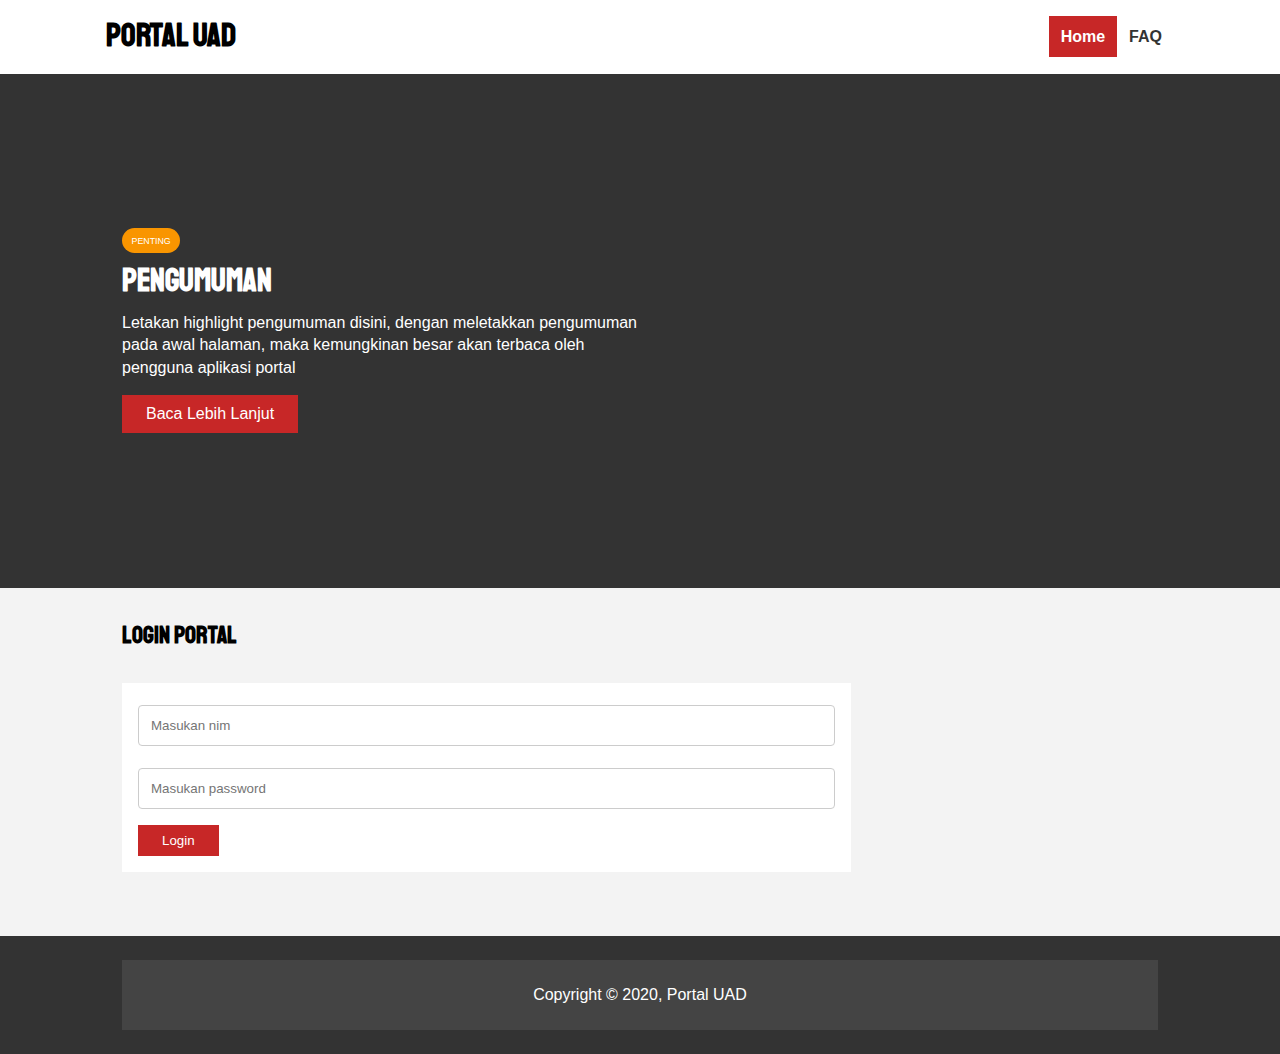
<file: index.html>
<!DOCTYPE html>
<html lang="en">
  <head>
    <meta charset="UTF-8" />
    <meta name="viewport" content="width=device-width, initial-scale=1.0" />
    <link
      rel="stylesheet"
      href="https://use.fontawesome.com/releases/v5.6.1/css/all.css"
      integrity="sha384-gfdkjb5BdAXd+lj+gudLWI+BXq4IuLW5IT+brZEZsLFm++aCMlF1V92rMkPaX4PP"
      crossorigin="anonymous"
    />
    <link
      href="https://fonts.googleapis.com/css2?family=Staatliches&display=swap"
      rel="stylesheet"
    />
    <link rel="stylesheet" href="css/style.css" />
    <link
      rel="stylesheet"
      media="screen and (max-width: 768px)"
      href="css/mobile.css"
    />
    <link rel="shortcut icon" href="favicon.ico" type="image/x-icon" />
    <title>Portal UAD | Universitas Ahmad Dahlan</title>
  </head>

  <body>
    <nav id="main-nav">
      <div class="container">
        <h1 class="logo">Portal UAD</h1>
        <div class="social"></div>
        <ul>
          <li><a class="current" href="index.html">Home</a></li>
          <li><a href="#">FAQ</a></li>
        </ul>
        <a href="javascript:void(0);" class="icon" onclick="myFunction()">
          <i class="fa fa-bars fa-2x"></i>
        </a>
      </div>
    </nav>

    <section id="mobile">
      <div id="mobile-nav">
        <a class="current" href="index.html">Home</a>
        <a href="about.html">FAQ</a>
      </div>
    </section>

    <!-- Showcase -->
    <header id="showcase">
      <div class="container">
        <div class="showcase-container">
          <div class="showcase-content">
            <div class="category category-sports">Penting</div>
            <h1>Pengumuman</h1>
            <p>
              Letakan highlight pengumuman disini, dengan meletakkan pengumuman
              pada awal halaman, maka kemungkinan besar akan terbaca oleh
              pengguna aplikasi portal
            </p>
            <a href="#" class="btn btn-primary">Baca Lebih Lanjut</a>
          </div>
        </div>
      </div>
    </header>

    <style>
      input[type="text"],
      input[type="password"],
      select,
      textarea {
        width: 100%;
        padding: 12px;
        border: 1px solid #ccc;
        border-radius: 4px;
        box-sizing: border-box;
        margin-top: 6px;
        margin-bottom: 16px;
        resize: vertical;
      }
    </style>

    <!-- Home Article -->
    <section id="home-articles" class="py-2">
      <div class="container">
        <h2>Login Portal</h2>
        <div class="page-container">
          <article class="card">
            <div>
              <form action="dashboard.html">
                <input
                  type="text"
                  id="author"
                  name="nim"
                  placeholder="Masukan nim"
                  required
                />
                <input
                  type="password"
                  id="email"
                  name="password"
                  placeholder="Masukan password"
                  required
                />
                <button type="submit" name="login" class="btn btn-primary">
                  Login
                </button>
              </form>
            </div>
          </article>
        </div>
      </div>
    </section>

    <!-- Footer -->
    <footer id="main-footer" class="py-1">
      <div class="container footer-container">
        <div>
          <p>Copyright &copy; 2020, Portal UAD</p>
        </div>
      </div>
    </footer>

    <script>
      function myFunction() {
        var x = document.getElementById("mobile-nav");
        if (x.style.display === "block") {
          x.style.display = "none";
        } else {
          x.style.display = "block";
        }
      }
    </script>
  </body>
</html>
</file>
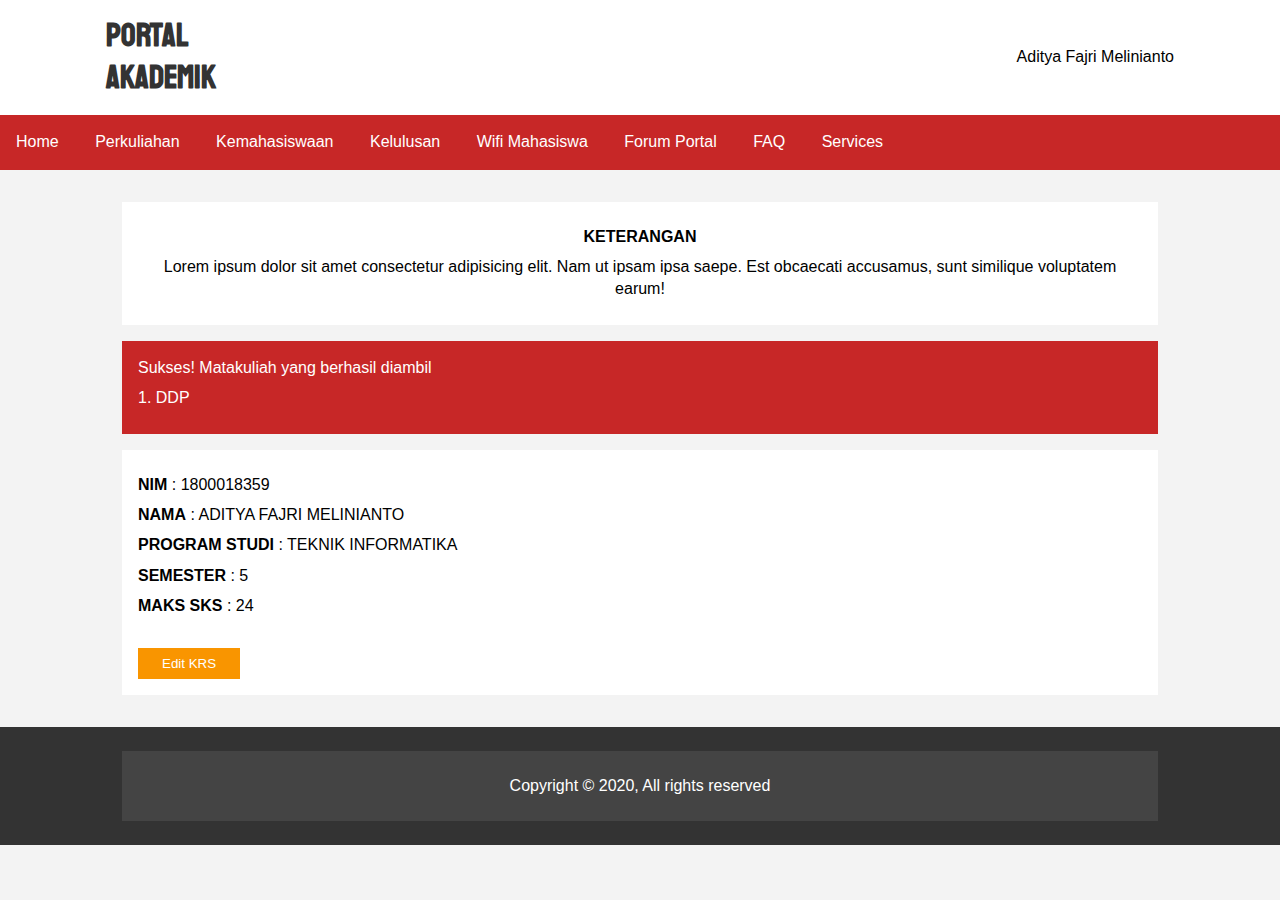
<file: berhasil.html>
<!DOCTYPE html>
<html lang="en">
  <head>
    <meta charset="UTF-8" />
    <meta name="viewport" content="width=device-width, initial-scale=1.0" />
    <link
      rel="stylesheet"
      href="https://use.fontawesome.com/releases/v5.6.1/css/all.css"
      integrity="sha384-gfdkjb5BdAXd+lj+gudLWI+BXq4IuLW5IT+brZEZsLFm++aCMlF1V92rMkPaX4PP"
      crossorigin="anonymous"
    />
    <link
      href="https://fonts.googleapis.com/css2?family=Staatliches&display=swap"
      rel="stylesheet"
    />
    <link rel="stylesheet" href="css/style.css" />
    <link
      rel="stylesheet"
      media="screen and (max-width: 768px)"
      href="css/mobile.css"
    />
    <link rel="shortcut icon" href="favicon.ico" type="image/x-icon" />
    <title>NewsGrid | Latest News</title>
  </head>

  <body>
    <nav id="main-nav">
      <div class="container">
        <a href="index.html">
          <h1 class="logo">Portal Akademik</h1>
        </a>
        <div class="social"></div>
        <ul>
          <i class="fa fa-user fa-1x" style="align-self: center"></i>
          &nbsp;&nbsp;
          <p>Aditya Fajri Melinianto</p>
        </ul>
        <a href="javascript:void(0);" class="icon" onclick="myFunction()">
          <i class="fa fa-bars fa-2x"></i>
        </a>
      </div>
    </nav>
    <style>
      #navbar {
        background: #c72727;
      }

      #navbar ul {
        margin: auto;
        list-style: none;
      }

      #navbar ul li {
        color: #fff;
        display: inline-block;
        padding: 1rem;
        position: relative;
      }

      #navbar ul li a {
        color: #fff;
        text-decoration: none;
      }

      #navbar ul li ul {
        display: none;
      }

      #navbar ul li:hover {
        cursor: pointer;
        background: #000;
        color: #fff;
      }

      #navbar ul li:hover a {
        color: #fff;
      }

      #navbar ul li:hover ul {
        display: block;
        position: absolute;
        left: 0;
        margin-top: 1rem;
        width: 200px;
      }

      #navbar ul li:hover ul li {
        background: #e7e7e7;
        display: block;
      }

      #navbar ul li:hover ul li:hover {
        background: #e0e0e0;
      }

      #navbar ul li:hover ul li a {
        color: #333;
      }

      #navbar ul li:hover ul li span {
        float: right;
        color: #fff;
        background: #000;
        padding: 0.2rem 0.5rem;
        font-size: 0.8rem;
        text-align: center;
        border-radius: 5px;
      }

      @media (max-width: 600px) {
        #navbar {
          display: none;
        }
      }
    </style>
    <nav id="navbar">
      <ul>
        <li><a href="#">Home</a></li>
        <li><a href="#">Perkuliahan</a></li>
        <li><a href="#">Kemahasiswaan</a></li>
        <li><a href="#">Kelulusan</a></li>
        <li><a href="#">Wifi Mahasiswa</a></li>
        <li><a href="#">Forum Portal</a></li>
        <li><a href="#">FAQ</a></li>
        <li>
          Services <i class="fas fa-angle-down"></i>
          <ul>
            <li><a href="#">Web Development</a></li>
            <li><a href="#">Website Design</a></li>
            <li><a href="#">Mobile Development</a></li>
            <li><a href="#">SEO</a></li>
          </ul>
        </li>
      </ul>
    </nav>

    <section id="mobile">
      <div id="mobile-nav">
        <a href="#">Home</a>
        <a href="#">Perkuliahan</a>
        <a href="#">Kemahasiswaan</a>
        <a href="#">Kelulusan</a>
        <a href="#">Wifi Mahasiswa</a>
        <a href="#">Forum Portal</a>
        <a href="#">FAQ</a>
      </div>
    </section>

    <!-- Showcase -->
    <!-- Home Article -->
    <section id="home-articles" class="py-2">
      <div class="container">
        <div class="articles-container">
          <article class="card">
            <div>
              <p style="text-align: center"><b>KETERANGAN</b></p>
              <p style="text-align: center">
                Lorem ipsum dolor sit amet consectetur adipisicing elit. Nam ut
                ipsam ipsa saepe. Est obcaecati accusamus, sunt similique
                voluptatem earum!
              </p>
            </div>
          </article>
          <article class="card bg-primary">
            <div>Sukses! Matakuliah yang berhasil diambil</div>
            <p>1. DDP</p>
          </article>
          <article class="card">
            <p><b>NIM</b> : 1800018359</p>
            <p><b>NAMA</b> : ADITYA FAJRI MELINIANTO</p>
            <p><b>PROGRAM STUDI</b> : TEKNIK INFORMATIKA</p>
            <p><b>SEMESTER</b> : 5</p>
            <p><b>MAKS SKS</b> : 24</p>
            <br />
            <button type="submit" class="btn btn-secondary">Edit KRS</button>
          </article>
        </div>
      </div>
    </section>

    <!-- Footer -->
    <footer id="main-footer" class="py-1">
      <div class="container footer-container">
        <div>
          <p>Copyright &copy; 2020, All rights reserved</p>
        </div>
      </div>
    </footer>

    <script>
      function myFunction() {
        var x = document.getElementById("mobile-nav");
        if (x.style.display === "block") {
          x.style.display = "none";
        } else {
          x.style.display = "block";
        }
      }
    </script>
  </body>
</html>
</file>
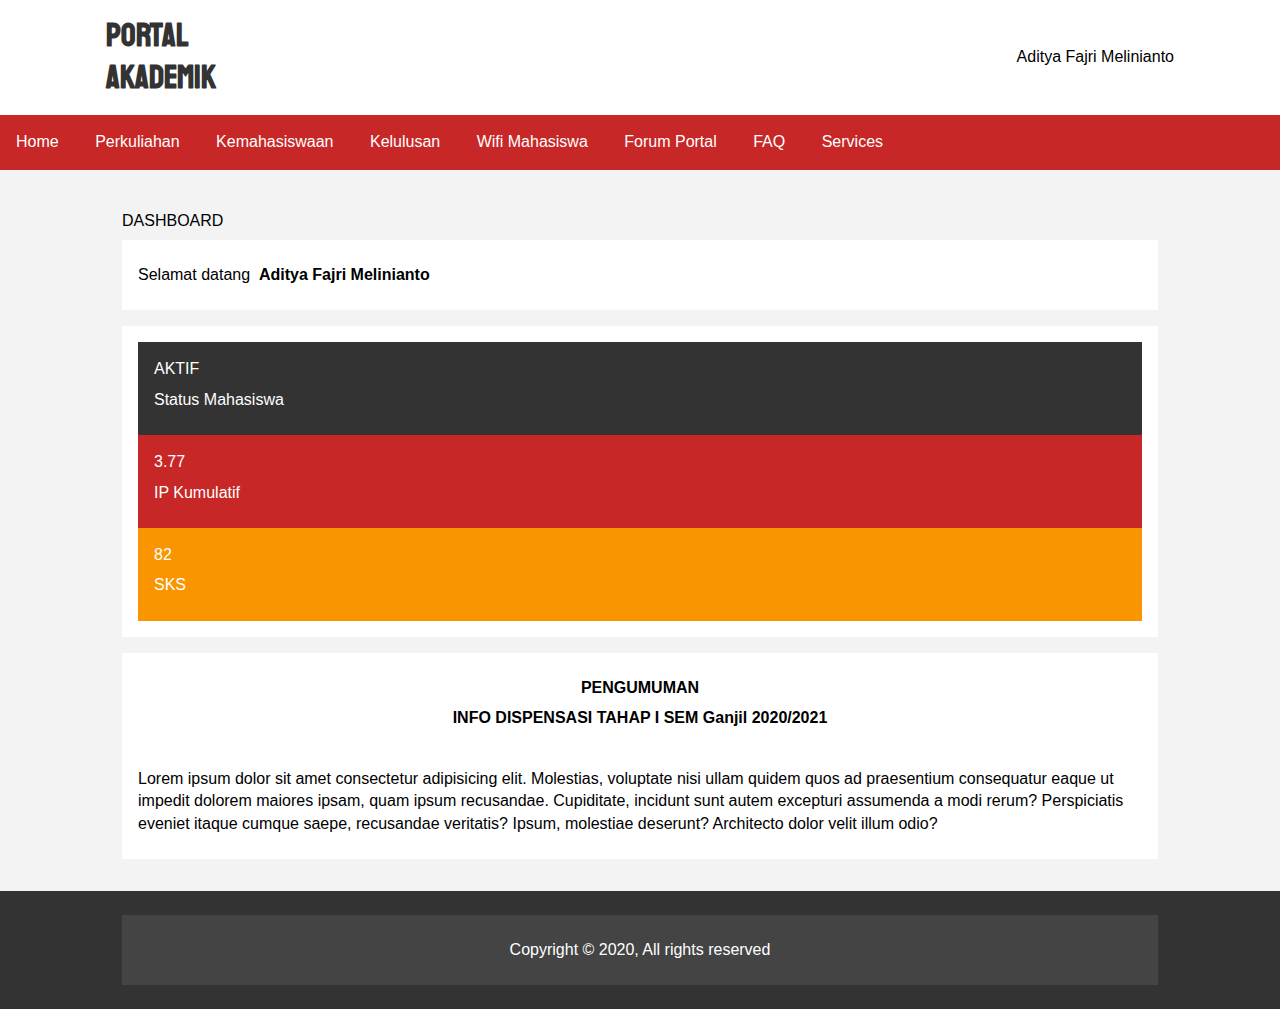
<file: dashboard.html>
<!DOCTYPE html>
<html lang="en">
  <head>
    <meta charset="UTF-8" />
    <meta name="viewport" content="width=device-width, initial-scale=1.0" />
    <link
      rel="stylesheet"
      href="https://use.fontawesome.com/releases/v5.6.1/css/all.css"
      integrity="sha384-gfdkjb5BdAXd+lj+gudLWI+BXq4IuLW5IT+brZEZsLFm++aCMlF1V92rMkPaX4PP"
      crossorigin="anonymous"
    />
    <link
      href="https://fonts.googleapis.com/css2?family=Staatliches&display=swap"
      rel="stylesheet"
    />
    <link rel="stylesheet" href="css/style.css" />
    <link
      rel="stylesheet"
      media="screen and (max-width: 768px)"
      href="css/mobile.css"
    />
    <link rel="shortcut icon" href="favicon.ico" type="image/x-icon" />
    <title>NewsGrid | Latest News</title>
  </head>

  <body>
    <nav id="main-nav">
      <div class="container">
        <a href="index.html">
          <h1 class="logo">Portal Akademik</h1>
        </a>
        <div class="social"></div>
        <ul>
          <i class="fa fa-user fa-1x" style="align-self: center"></i>
          &nbsp;&nbsp;
          <p>Aditya Fajri Melinianto</p>
        </ul>
        <a href="javascript:void(0);" class="icon" onclick="myFunction()">
          <i class="fa fa-bars fa-2x"></i>
        </a>
      </div>
    </nav>
    <style>
      #navbar {
        background: #c72727;
      }

      #navbar ul {
        margin: auto;
        list-style: none;
      }

      #navbar ul li {
        color: #fff;
        display: inline-block;
        padding: 1rem;
        position: relative;
      }

      #navbar ul li a {
        color: #fff;
        text-decoration: none;
      }

      #navbar ul li ul {
        display: none;
      }

      #navbar ul li:hover {
        cursor: pointer;
        background: #000;
        color: #fff;
      }

      #navbar ul li:hover a {
        color: #fff;
      }

      #navbar ul li:hover ul {
        display: block;
        position: absolute;
        left: 0;
        margin-top: 1rem;
        width: 200px;
      }

      #navbar ul li:hover ul li {
        background: #e7e7e7;
        display: block;
      }

      #navbar ul li:hover ul li:hover {
        background: #e0e0e0;
      }

      #navbar ul li:hover ul li a {
        color: #333;
      }

      #navbar ul li:hover ul li span {
        float: right;
        color: #fff;
        background: #000;
        padding: 0.2rem 0.5rem;
        font-size: 0.8rem;
        text-align: center;
        border-radius: 5px;
      }

      @media (max-width: 600px) {
        #navbar {
          display: none;
        }
      }
    </style>
    <nav id="navbar">
      <ul>
        <li><a href="#">Home</a></li>
        <li><a href="#">Perkuliahan</a></li>
        <li><a href="#">Kemahasiswaan</a></li>
        <li><a href="#">Kelulusan</a></li>
        <li><a href="#">Wifi Mahasiswa</a></li>
        <li><a href="#">Forum Portal</a></li>
        <li><a href="#">FAQ</a></li>
        <li>
          Services <i class="fas fa-angle-down"></i>
          <ul>
            <li><a href="#">Web Development</a></li>
            <li><a href="#">Website Design</a></li>
            <li><a href="#">Mobile Development</a></li>
            <li><a href="#">SEO</a></li>
          </ul>
        </li>
      </ul>
    </nav>

    <section id="mobile">
      <div id="mobile-nav">
        <a href="#">Home</a>
        <a href="#">Perkuliahan</a>
        <a href="#">Kemahasiswaan</a>
        <a href="#">Kelulusan</a>
        <a href="#">Wifi Mahasiswa</a>
        <a href="#">Forum Portal</a>
        <a href="#">FAQ</a>
      </div>
    </section>

    <!-- Showcase -->
    <!-- Home Article -->
    <section id="home-articles" class="py-2">
      <div class="container">
        <p>DASHBOARD</p>
        <div class="articles-container">
          <article class="card mobilearticle">
            <p>
              Selamat datang
              <b>&nbsp;Aditya Fajri Melinianto</b>
            </p>
          </article>
          <article class="card">
            <div>
              <article class="card bg-dark">
                AKTIF
                <p>Status Mahasiswa</p>
              </article>
              <article class="card bg-primary">
                3.77
                <p>IP Kumulatif</p>
              </article>
              <article class="card bg-secondary">
                82
                <p>SKS</p>
              </article>
            </div>
          </article>
          <article class="card">
            <p style="text-align: center"><b>PENGUMUMAN</b></p>
            <p style="text-align: center">
              <b>INFO DISPENSASI TAHAP I SEM Ganjil 2020/2021</b>
            </p>
            <br />
            <p>
              Lorem ipsum dolor sit amet consectetur adipisicing elit.
              Molestias, voluptate nisi ullam quidem quos ad praesentium
              consequatur eaque ut impedit dolorem maiores ipsam, quam ipsum
              recusandae. Cupiditate, incidunt sunt autem excepturi assumenda a
              modi rerum? Perspiciatis eveniet itaque cumque saepe, recusandae
              veritatis? Ipsum, molestiae deserunt? Architecto dolor velit illum
              odio?
            </p>
          </article>
        </div>
      </div>
    </section>

    <!-- Footer -->
    <footer id="main-footer" class="py-1">
      <div class="container footer-container">
        <div>
          <p>Copyright &copy; 2020, All rights reserved</p>
        </div>
      </div>
    </footer>

    <script>
      function myFunction() {
        var x = document.getElementById("mobile-nav");
        if (x.style.display === "block") {
          x.style.display = "none";
        } else {
          x.style.display = "block";
        }
      }
    </script>
  </body>
</html>
</file>
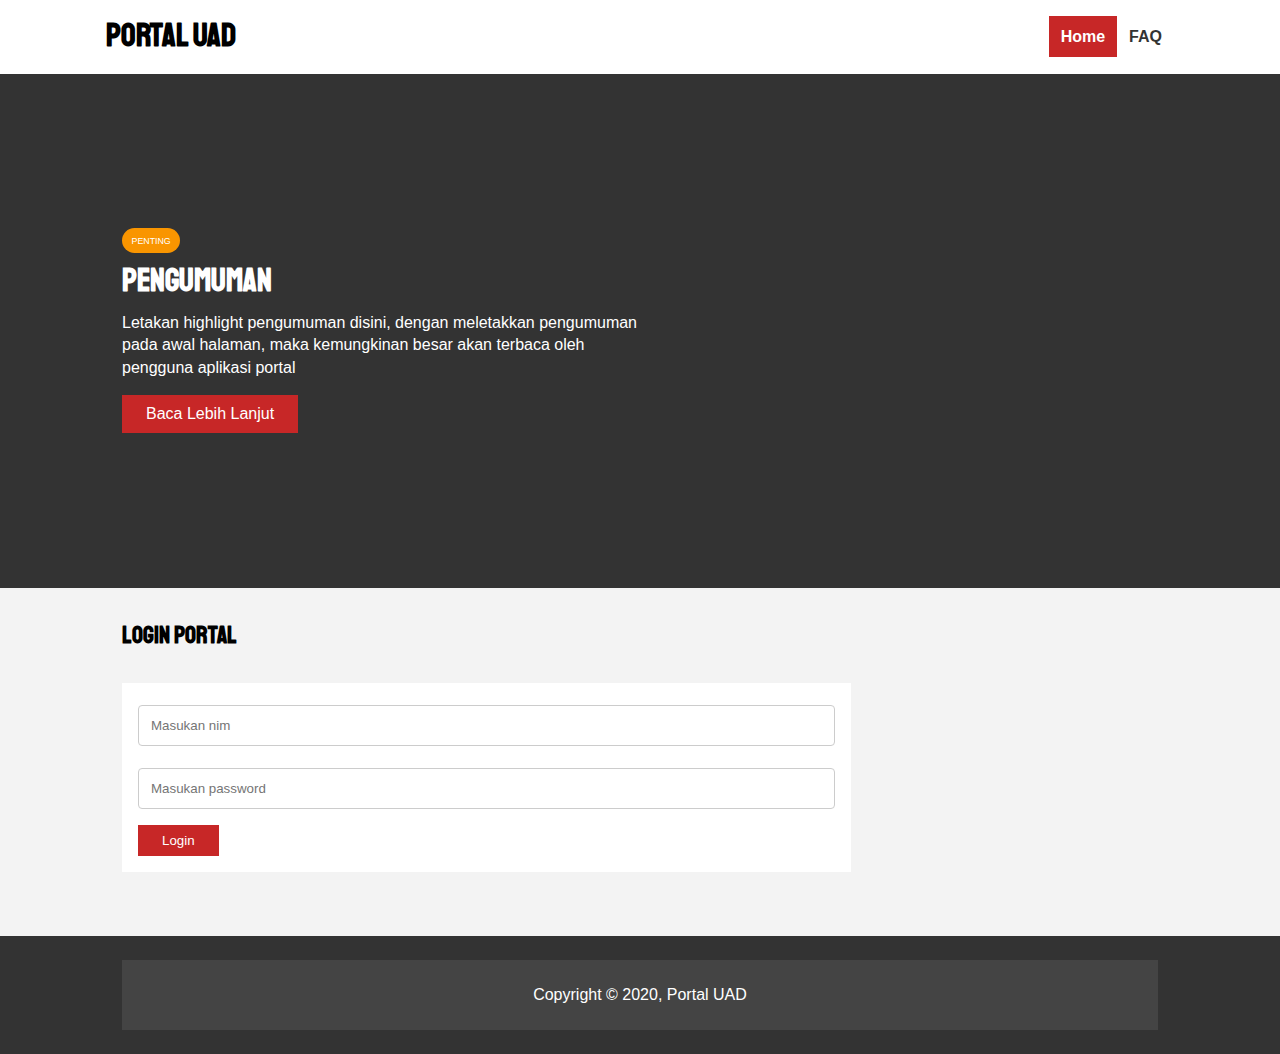
<file: index-login.html>
<!DOCTYPE html>
<html lang="en">
  <head>
    <meta charset="UTF-8" />
    <meta name="viewport" content="width=device-width, initial-scale=1.0" />
    <link
      rel="stylesheet"
      href="https://use.fontawesome.com/releases/v5.6.1/css/all.css"
      integrity="sha384-gfdkjb5BdAXd+lj+gudLWI+BXq4IuLW5IT+brZEZsLFm++aCMlF1V92rMkPaX4PP"
      crossorigin="anonymous"
    />
    <link
      href="https://fonts.googleapis.com/css2?family=Staatliches&display=swap"
      rel="stylesheet"
    />
    <link rel="stylesheet" href="css/style.css" />
    <link
      rel="stylesheet"
      media="screen and (max-width: 768px)"
      href="css/mobile.css"
    />
    <link rel="shortcut icon" href="favicon.ico" type="image/x-icon" />
    <title>Portal UAD | Universitas Ahmad Dahlan</title>
  </head>

  <body>
    <nav id="main-nav">
      <div class="container">
        <h1 class="logo">Portal UAD</h1>
        <div class="social"></div>
        <ul>
          <li><a class="current" href="index.html">Home</a></li>
          <li><a href="about.html">FAQ</a></li>
        </ul>
        <a href="javascript:void(0);" class="icon" onclick="myFunction()">
          <i class="fa fa-bars fa-2x"></i>
        </a>
      </div>
    </nav>

    <section id="mobile">
      <div id="mobile-nav">
        <a class="current" href="index.html">Home</a>
        <a href="about.html">FAQ</a>
      </div>
    </section>

    <!-- Showcase -->
    <header id="showcase">
      <div class="container">
        <div class="showcase-container">
          <div class="showcase-content">
            <div class="category category-sports">Penting</div>
            <h1>Pengumuman</h1>
            <p>
              Letakan highlight pengumuman disini, dengan meletakkan pengumuman
              pada awal halaman, maka kemungkinan besar akan terbaca oleh
              pengguna aplikasi portal
            </p>
            <a href="#" class="btn btn-primary">Baca Lebih Lanjut</a>
          </div>
        </div>
      </div>
    </header>

    <style>
      input[type="text"],
      select,
      textarea {
        width: 100%;
        padding: 12px;
        border: 1px solid #ccc;
        border-radius: 4px;
        box-sizing: border-box;
        margin-top: 6px;
        margin-bottom: 16px;
        resize: vertical;
      }
    </style>

    <!-- Home Article -->
    <section id="home-articles" class="py-2">
      <div class="container">
        <h2>Login Portal</h2>
        <div class="page-container">
          <article class="card">
            <div>
              <form action="" method="post">
                <input
                  type="text"
                  id="author"
                  name="comment_author"
                  placeholder="Masukan nim"
                  required
                />
                <input
                  type="text"
                  id="email"
                  name="comment_email"
                  placeholder="Masukan password"
                  required
                />
                <button
                  type="submit"
                  name="create_comment"
                  class="btn btn-primary"
                >
                  Login
                </button>
              </form>
            </div>
          </article>
        </div>
      </div>
    </section>

    <!-- Footer -->
    <footer id="main-footer" class="py-1">
      <div class="container footer-container">
        <div>
          <p>Copyright &copy; 2020, Portal UAD</p>
        </div>
      </div>
    </footer>

    <script>
      function myFunction() {
        var x = document.getElementById("mobile-nav");
        if (x.style.display === "block") {
          x.style.display = "none";
        } else {
          x.style.display = "block";
        }
      }
    </script>
  </body>
</html>
</file>
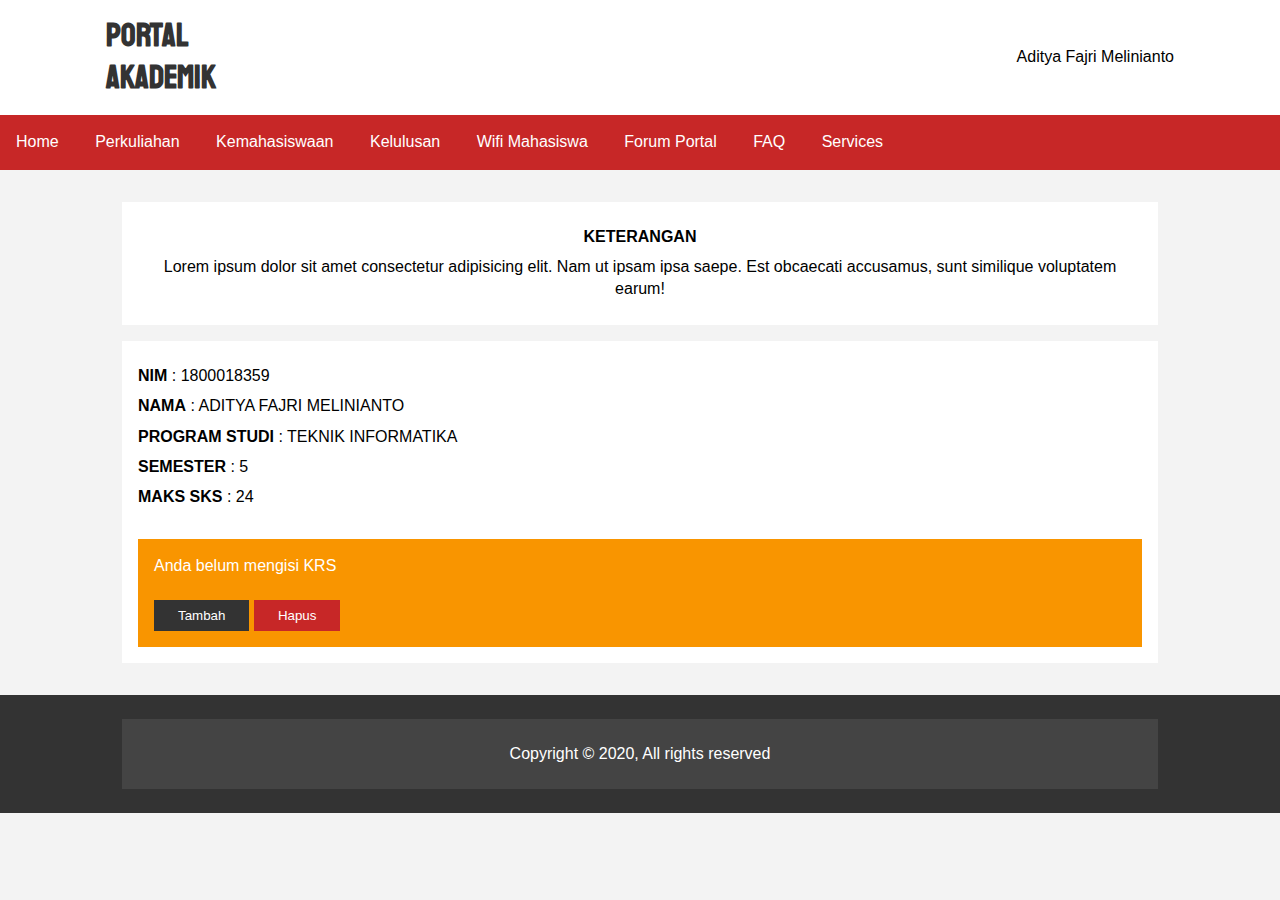
<file: krs.html>
<!DOCTYPE html>
<html lang="en">
  <head>
    <meta charset="UTF-8" />
    <meta name="viewport" content="width=device-width, initial-scale=1.0" />
    <link
      rel="stylesheet"
      href="https://use.fontawesome.com/releases/v5.6.1/css/all.css"
      integrity="sha384-gfdkjb5BdAXd+lj+gudLWI+BXq4IuLW5IT+brZEZsLFm++aCMlF1V92rMkPaX4PP"
      crossorigin="anonymous"
    />
    <link
      href="https://fonts.googleapis.com/css2?family=Staatliches&display=swap"
      rel="stylesheet"
    />
    <link rel="stylesheet" href="css/style.css" />
    <link
      rel="stylesheet"
      media="screen and (max-width: 768px)"
      href="css/mobile.css"
    />
    <link rel="shortcut icon" href="favicon.ico" type="image/x-icon" />
    <title>NewsGrid | Latest News</title>
  </head>

  <body>
    <nav id="main-nav">
      <div class="container">
        <a href="index.html">
          <h1 class="logo">Portal Akademik</h1>
        </a>
        <div class="social"></div>
        <ul>
          <i class="fa fa-user fa-1x" style="align-self: center"></i>
          &nbsp;&nbsp;
          <p>Aditya Fajri Melinianto</p>
        </ul>
        <a href="javascript:void(0);" class="icon" onclick="myFunction()">
          <i class="fa fa-bars fa-2x"></i>
        </a>
      </div>
    </nav>
    <style>
      #navbar {
        background: #c72727;
      }

      #navbar ul {
        margin: auto;
        list-style: none;
      }

      #navbar ul li {
        color: #fff;
        display: inline-block;
        padding: 1rem;
        position: relative;
      }

      #navbar ul li a {
        color: #fff;
        text-decoration: none;
      }

      #navbar ul li ul {
        display: none;
      }

      #navbar ul li:hover {
        cursor: pointer;
        background: #000;
        color: #fff;
      }

      #navbar ul li:hover a {
        color: #fff;
      }

      #navbar ul li:hover ul {
        display: block;
        position: absolute;
        left: 0;
        margin-top: 1rem;
        width: 200px;
      }

      #navbar ul li:hover ul li {
        background: #e7e7e7;
        display: block;
      }

      #navbar ul li:hover ul li:hover {
        background: #e0e0e0;
      }

      #navbar ul li:hover ul li a {
        color: #333;
      }

      #navbar ul li:hover ul li span {
        float: right;
        color: #fff;
        background: #000;
        padding: 0.2rem 0.5rem;
        font-size: 0.8rem;
        text-align: center;
        border-radius: 5px;
      }

      @media (max-width: 600px) {
        #navbar {
          display: none;
        }
      }
    </style>
    <nav id="navbar">
      <ul>
        <li><a href="#">Home</a></li>
        <li><a href="#">Perkuliahan</a></li>
        <li><a href="#">Kemahasiswaan</a></li>
        <li><a href="#">Kelulusan</a></li>
        <li><a href="#">Wifi Mahasiswa</a></li>
        <li><a href="#">Forum Portal</a></li>
        <li><a href="#">FAQ</a></li>
        <li>
          Services <i class="fas fa-angle-down"></i>
          <ul>
            <li><a href="#">Web Development</a></li>
            <li><a href="#">Website Design</a></li>
            <li><a href="#">Mobile Development</a></li>
            <li><a href="#">SEO</a></li>
          </ul>
        </li>
      </ul>
    </nav>

    <section id="mobile">
      <div id="mobile-nav">
        <a href="#">Home</a>
        <a href="#">Perkuliahan</a>
        <a href="#">Kemahasiswaan</a>
        <a href="#">Kelulusan</a>
        <a href="#">Wifi Mahasiswa</a>
        <a href="#">Forum Portal</a>
        <a href="#">FAQ</a>
      </div>
    </section>

    <!-- Showcase -->
    <!-- Home Article -->
    <section id="home-articles" class="py-2">
      <div class="container">
        <div class="articles-container">
          <article class="card">
            <div>
              <p style="text-align: center"><b>KETERANGAN</b></p>
              <p style="text-align: center">
                Lorem ipsum dolor sit amet consectetur adipisicing elit. Nam ut
                ipsam ipsa saepe. Est obcaecati accusamus, sunt similique
                voluptatem earum!
              </p>
            </div>
          </article>
          <article class="card">
            <p><b>NIM</b> : 1800018359</p>
            <p><b>NAMA</b> : ADITYA FAJRI MELINIANTO</p>
            <p><b>PROGRAM STUDI</b> : TEKNIK INFORMATIKA</p>
            <p><b>SEMESTER</b> : 5</p>
            <p><b>MAKS SKS</b> : 24</p>
            <br />
            <article class="card bg-secondary">
              Anda belum mengisi KRS<br /><br />

              <button type="submit" class="btn btn-dark">Tambah</button>
              <button type="submit" class="btn btn-primary">Hapus</button>
            </article>
          </article>
        </div>
      </div>
    </section>

    <!-- Footer -->
    <footer id="main-footer" class="py-1">
      <div class="container footer-container">
        <div>
          <p>Copyright &copy; 2020, All rights reserved</p>
        </div>
      </div>
    </footer>

    <script>
      function myFunction() {
        var x = document.getElementById("mobile-nav");
        if (x.style.display === "block") {
          x.style.display = "none";
        } else {
          x.style.display = "block";
        }
      }
    </script>
  </body>
</html>
</file>
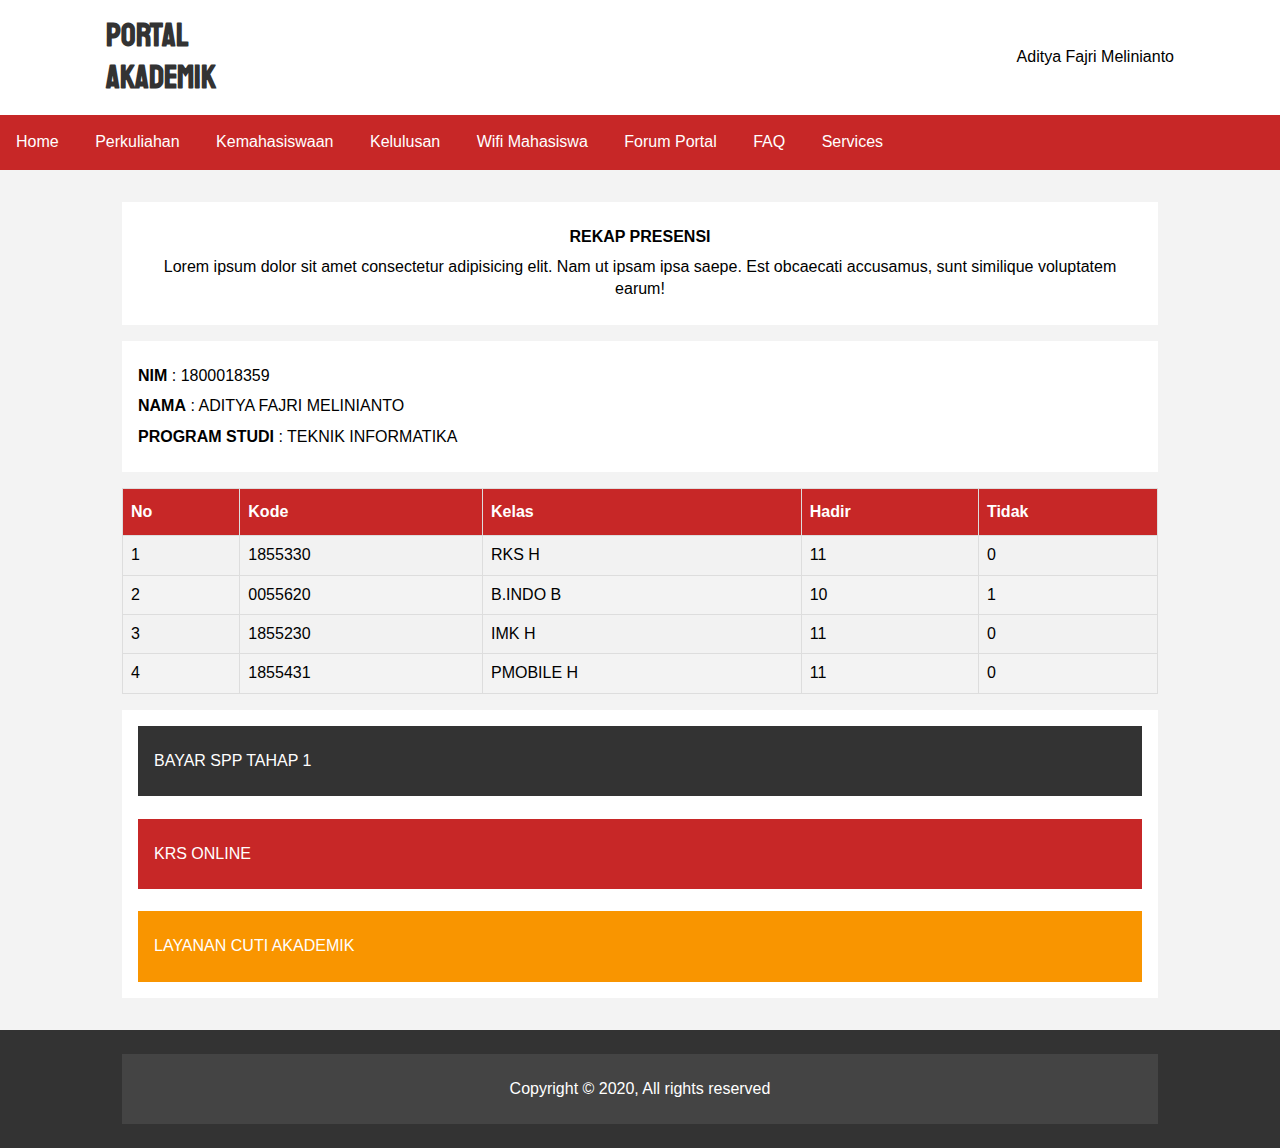
<file: lihat_presensi.html>
<!DOCTYPE html>
<html lang="en">
  <head>
    <meta charset="UTF-8" />
    <meta name="viewport" content="width=device-width, initial-scale=1.0" />
    <link
      rel="stylesheet"
      href="https://use.fontawesome.com/releases/v5.6.1/css/all.css"
      integrity="sha384-gfdkjb5BdAXd+lj+gudLWI+BXq4IuLW5IT+brZEZsLFm++aCMlF1V92rMkPaX4PP"
      crossorigin="anonymous"
    />
    <link
      href="https://fonts.googleapis.com/css2?family=Staatliches&display=swap"
      rel="stylesheet"
    />
    <link rel="stylesheet" href="css/style.css" />
    <link
      rel="stylesheet"
      media="screen and (max-width: 768px)"
      href="css/mobile.css"
    />
    <link rel="shortcut icon" href="favicon.ico" type="image/x-icon" />
    <title>NewsGrid | Latest News</title>
  </head>

  <body>
    <nav id="main-nav">
      <div class="container">
        <a href="index.html">
          <h1 class="logo">Portal Akademik</h1>
        </a>
        <div class="social"></div>
        <ul>
          <i class="fa fa-user fa-1x" style="align-self: center"></i>
          &nbsp;&nbsp;
          <p>Aditya Fajri Melinianto</p>
        </ul>
        <a href="javascript:void(0);" class="icon" onclick="myFunction()">
          <i class="fa fa-bars fa-2x"></i>
        </a>
      </div>
    </nav>
    <style>
      #navbar {
        background: #c72727;
      }

      #navbar ul {
        margin: auto;
        list-style: none;
      }

      #navbar ul li {
        color: #fff;
        display: inline-block;
        padding: 1rem;
        position: relative;
      }

      #navbar ul li a {
        color: #fff;
        text-decoration: none;
      }

      #navbar ul li ul {
        display: none;
      }

      #navbar ul li:hover {
        cursor: pointer;
        background: #000;
        color: #fff;
      }

      #navbar ul li:hover a {
        color: #fff;
      }

      #navbar ul li:hover ul {
        display: block;
        position: absolute;
        left: 0;
        margin-top: 1rem;
        width: 200px;
      }

      #navbar ul li:hover ul li {
        background: #e7e7e7;
        display: block;
      }

      #navbar ul li:hover ul li:hover {
        background: #e0e0e0;
      }

      #navbar ul li:hover ul li a {
        color: #333;
      }

      #navbar ul li:hover ul li span {
        float: right;
        color: #fff;
        background: #000;
        padding: 0.2rem 0.5rem;
        font-size: 0.8rem;
        text-align: center;
        border-radius: 5px;
      }

      @media (max-width: 600px) {
        #navbar {
          display: none;
        }
      }
    </style>
    <nav id="navbar">
      <ul>
        <li><a href="#">Home</a></li>
        <li><a href="#">Perkuliahan</a></li>
        <li><a href="#">Kemahasiswaan</a></li>
        <li><a href="#">Kelulusan</a></li>
        <li><a href="#">Wifi Mahasiswa</a></li>
        <li><a href="#">Forum Portal</a></li>
        <li><a href="#">FAQ</a></li>
        <li>
          Services <i class="fas fa-angle-down"></i>
          <ul>
            <li><a href="#">Web Development</a></li>
            <li><a href="#">Website Design</a></li>
            <li><a href="#">Mobile Development</a></li>
            <li><a href="#">SEO</a></li>
          </ul>
        </li>
      </ul>
    </nav>

    <section id="mobile">
      <div id="mobile-nav">
        <a href="#">Home</a>
        <a href="#">Perkuliahan</a>
        <a href="#">Kemahasiswaan</a>
        <a href="#">Kelulusan</a>
        <a href="#">Wifi Mahasiswa</a>
        <a href="#">Forum Portal</a>
        <a href="#">FAQ</a>
      </div>
    </section>

    <!-- Showcase -->
    <!-- Home Article -->
    <section id="home-articles" class="py-2">
      <div class="container">
        <div class="articles-container">
          <article class="card">
            <div>
              <p style="text-align: center"><b>REKAP PRESENSI</b></p>
              <p style="text-align: center">
                Lorem ipsum dolor sit amet consectetur adipisicing elit. Nam ut
                ipsam ipsa saepe. Est obcaecati accusamus, sunt similique
                voluptatem earum!
              </p>
            </div>
          </article>
          <article class="card">
            <p><b>NIM</b> : 1800018359</p>
            <p><b>NAMA</b> : ADITYA FAJRI MELINIANTO</p>
            <p><b>PROGRAM STUDI</b> : TEKNIK INFORMATIKA</p>
            <div class="custom-select" style="width: 200px"></div>
          </article>

          <style>
            #customers {
              font-family: Arial, Helvetica, sans-serif;
              border-collapse: collapse;
              width: 100%;
            }

            #customers td,
            #customers th {
              border: 1px solid #ddd;
              padding: 8px;
            }

            #customers tr:nth-child(even) {
              background-color: #f2f2f2;
            }

            #customers tr:hover {
              background-color: #ddd;
            }

            #customers th {
              padding-top: 12px;
              padding-bottom: 12px;
              text-align: left;
              background-color: #c72727;
              color: white;
            }
          </style>

          <table id="customers">
            <tr>
              <th>No</th>
              <th>Kode</th>
              <th>Kelas</th>
              <th>Hadir</th>
              <th>Tidak</th>
            </tr>
            <tr>
              <td>1</td>
              <td>1855330</td>
              <td>RKS H</td>
              <td>11</td>
              <td>0</td>
            </tr>
            <tr>
              <td>2</td>
              <td>0055620</td>
              <td>B.INDO B</td>
              <td>10</td>
              <td>1</td>
            </tr>
            <tr>
              <td>3</td>
              <td>1855230</td>
              <td>IMK H</td>
              <td>11</td>
              <td>0</td>
            </tr>
            <tr>
              <td>4</td>
              <td>1855431</td>
              <td>PMOBILE H</td>
              <td>11</td>
              <td>0</td>
            </tr>
          </table>

          <article class="card">
            <div>
              <article class="card bg-dark">
                <p>BAYAR SPP TAHAP 1</p>
              </article>
              <br />
              <article class="card bg-primary">
                <p>KRS ONLINE</p>
              </article>
              <br />
              <article class="card bg-secondary">
                <p>LAYANAN CUTI AKADEMIK</p>
              </article>
            </div>
          </article>
        </div>
      </div>
    </section>

    <!-- Footer -->
    <footer id="main-footer" class="py-1">
      <div class="container footer-container">
        <div>
          <p>Copyright &copy; 2020, All rights reserved</p>
        </div>
      </div>
    </footer>

    <script>
      function myFunction() {
        var x = document.getElementById("mobile-nav");
        if (x.style.display === "block") {
          x.style.display = "none";
        } else {
          x.style.display = "block";
        }
      }
    </script>
  </body>
</html>
</file>
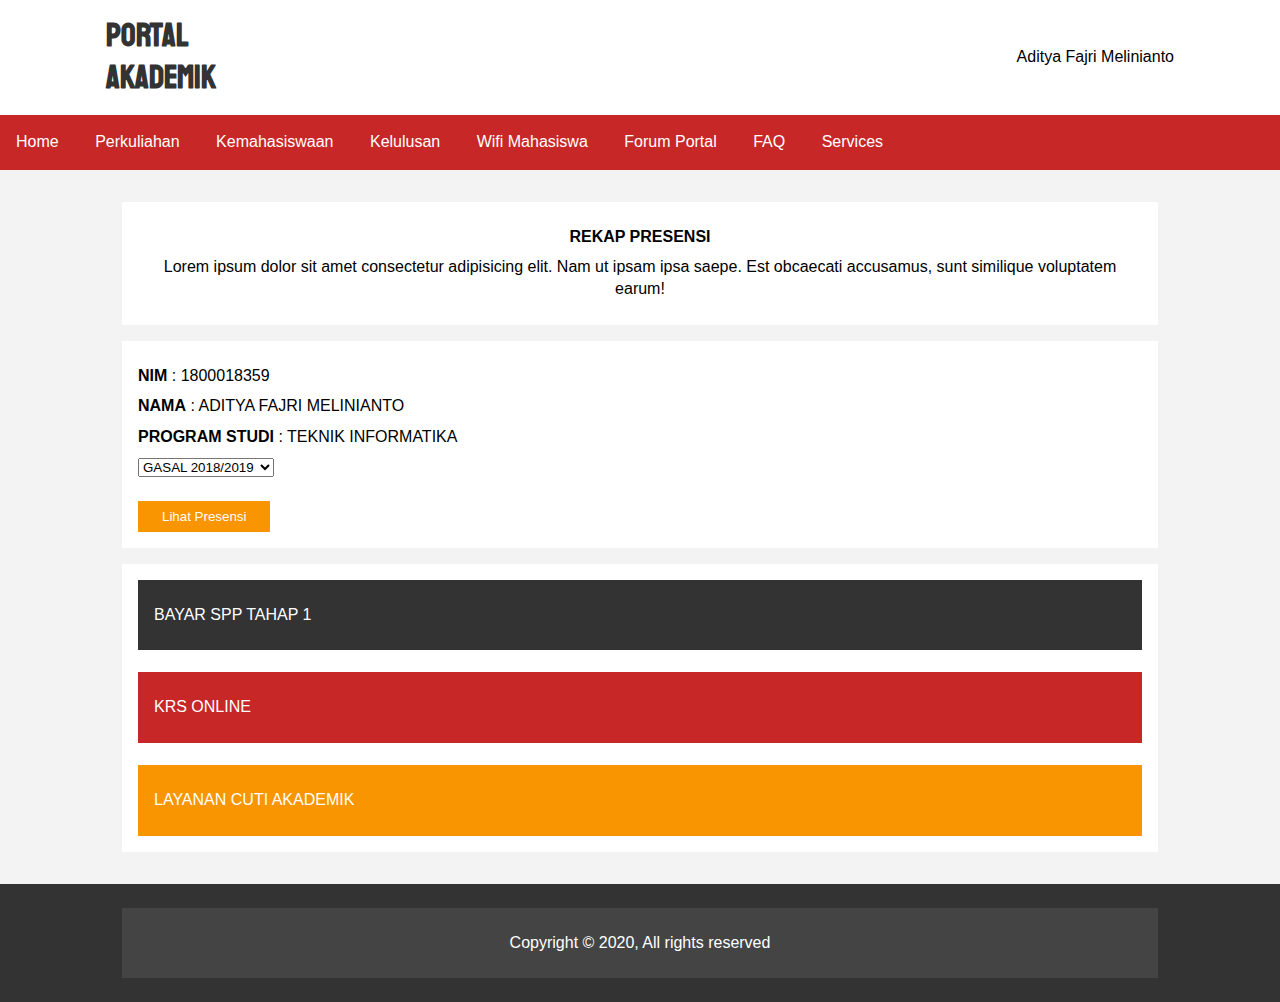
<file: presensi.html>
<!DOCTYPE html>
<html lang="en">
  <head>
    <meta charset="UTF-8" />
    <meta name="viewport" content="width=device-width, initial-scale=1.0" />
    <link
      rel="stylesheet"
      href="https://use.fontawesome.com/releases/v5.6.1/css/all.css"
      integrity="sha384-gfdkjb5BdAXd+lj+gudLWI+BXq4IuLW5IT+brZEZsLFm++aCMlF1V92rMkPaX4PP"
      crossorigin="anonymous"
    />
    <link
      href="https://fonts.googleapis.com/css2?family=Staatliches&display=swap"
      rel="stylesheet"
    />
    <link rel="stylesheet" href="css/style.css" />
    <link
      rel="stylesheet"
      media="screen and (max-width: 768px)"
      href="css/mobile.css"
    />
    <link rel="shortcut icon" href="favicon.ico" type="image/x-icon" />
    <title>NewsGrid | Latest News</title>
  </head>

  <body>
    <nav id="main-nav">
      <div class="container">
        <a href="index.html">
          <h1 class="logo">Portal Akademik</h1>
        </a>
        <div class="social"></div>
        <ul>
          <i class="fa fa-user fa-1x" style="align-self: center"></i>
          &nbsp;&nbsp;
          <p>Aditya Fajri Melinianto</p>
        </ul>
        <a href="javascript:void(0);" class="icon" onclick="myFunction()">
          <i class="fa fa-bars fa-2x"></i>
        </a>
      </div>
    </nav>
    <style>
      #navbar {
        background: #c72727;
      }

      #navbar ul {
        margin: auto;
        list-style: none;
      }

      #navbar ul li {
        color: #fff;
        display: inline-block;
        padding: 1rem;
        position: relative;
      }

      #navbar ul li a {
        color: #fff;
        text-decoration: none;
      }

      #navbar ul li ul {
        display: none;
      }

      #navbar ul li:hover {
        cursor: pointer;
        background: #000;
        color: #fff;
      }

      #navbar ul li:hover a {
        color: #fff;
      }

      #navbar ul li:hover ul {
        display: block;
        position: absolute;
        left: 0;
        margin-top: 1rem;
        width: 200px;
      }

      #navbar ul li:hover ul li {
        background: #e7e7e7;
        display: block;
      }

      #navbar ul li:hover ul li:hover {
        background: #e0e0e0;
      }

      #navbar ul li:hover ul li a {
        color: #333;
      }

      #navbar ul li:hover ul li span {
        float: right;
        color: #fff;
        background: #000;
        padding: 0.2rem 0.5rem;
        font-size: 0.8rem;
        text-align: center;
        border-radius: 5px;
      }

      @media (max-width: 600px) {
        #navbar {
          display: none;
        }
      }
    </style>
    <nav id="navbar">
      <ul>
        <li><a href="#">Home</a></li>
        <li><a href="#">Perkuliahan</a></li>
        <li><a href="#">Kemahasiswaan</a></li>
        <li><a href="#">Kelulusan</a></li>
        <li><a href="#">Wifi Mahasiswa</a></li>
        <li><a href="#">Forum Portal</a></li>
        <li><a href="#">FAQ</a></li>
        <li>
          Services <i class="fas fa-angle-down"></i>
          <ul>
            <li><a href="#">Web Development</a></li>
            <li><a href="#">Website Design</a></li>
            <li><a href="#">Mobile Development</a></li>
            <li><a href="#">SEO</a></li>
          </ul>
        </li>
      </ul>
    </nav>

    <section id="mobile">
      <div id="mobile-nav">
        <a href="#">Home</a>
        <a href="#">Perkuliahan</a>
        <a href="#">Kemahasiswaan</a>
        <a href="#">Kelulusan</a>
        <a href="#">Wifi Mahasiswa</a>
        <a href="#">Forum Portal</a>
        <a href="#">FAQ</a>
      </div>
    </section>

    <!-- Showcase -->
    <!-- Home Article -->
    <section id="home-articles" class="py-2">
      <div class="container">
        <div class="articles-container">
          <article class="card">
            <div>
              <p style="text-align: center"><b>REKAP PRESENSI</b></p>
              <p style="text-align: center">
                Lorem ipsum dolor sit amet consectetur adipisicing elit. Nam ut
                ipsam ipsa saepe. Est obcaecati accusamus, sunt similique
                voluptatem earum!
              </p>
            </div>
          </article>
          <article class="card">
            <p><b>NIM</b> : 1800018359</p>
            <p><b>NAMA</b> : ADITYA FAJRI MELINIANTO</p>
            <p><b>PROGRAM STUDI</b> : TEKNIK INFORMATIKA</p>
            <div class="custom-select" style="width: 200px">
              <select>
                <option value="0">GASAL 2018/2019</option>
                <option value="1">GENAP 2018/2019</option>
              </select>
            </div>
            <br />
            <button type="submit" class="btn btn-secondary">
              Lihat Presensi
            </button>
          </article>

          <article class="card">
            <div>
              <article class="card bg-dark">
                <p>BAYAR SPP TAHAP 1</p>
              </article>
              <br />
              <article class="card bg-primary">
                <p>KRS ONLINE</p>
              </article>
              <br />
              <article class="card bg-secondary">
                <p>LAYANAN CUTI AKADEMIK</p>
              </article>
            </div>
          </article>
        </div>
      </div>
    </section>

    <!-- Footer -->
    <footer id="main-footer" class="py-1">
      <div class="container footer-container">
        <div>
          <p>Copyright &copy; 2020, All rights reserved</p>
        </div>
      </div>
    </footer>

    <script>
      function myFunction() {
        var x = document.getElementById("mobile-nav");
        if (x.style.display === "block") {
          x.style.display = "none";
        } else {
          x.style.display = "block";
        }
      }
    </script>
  </body>
</html>
</file>
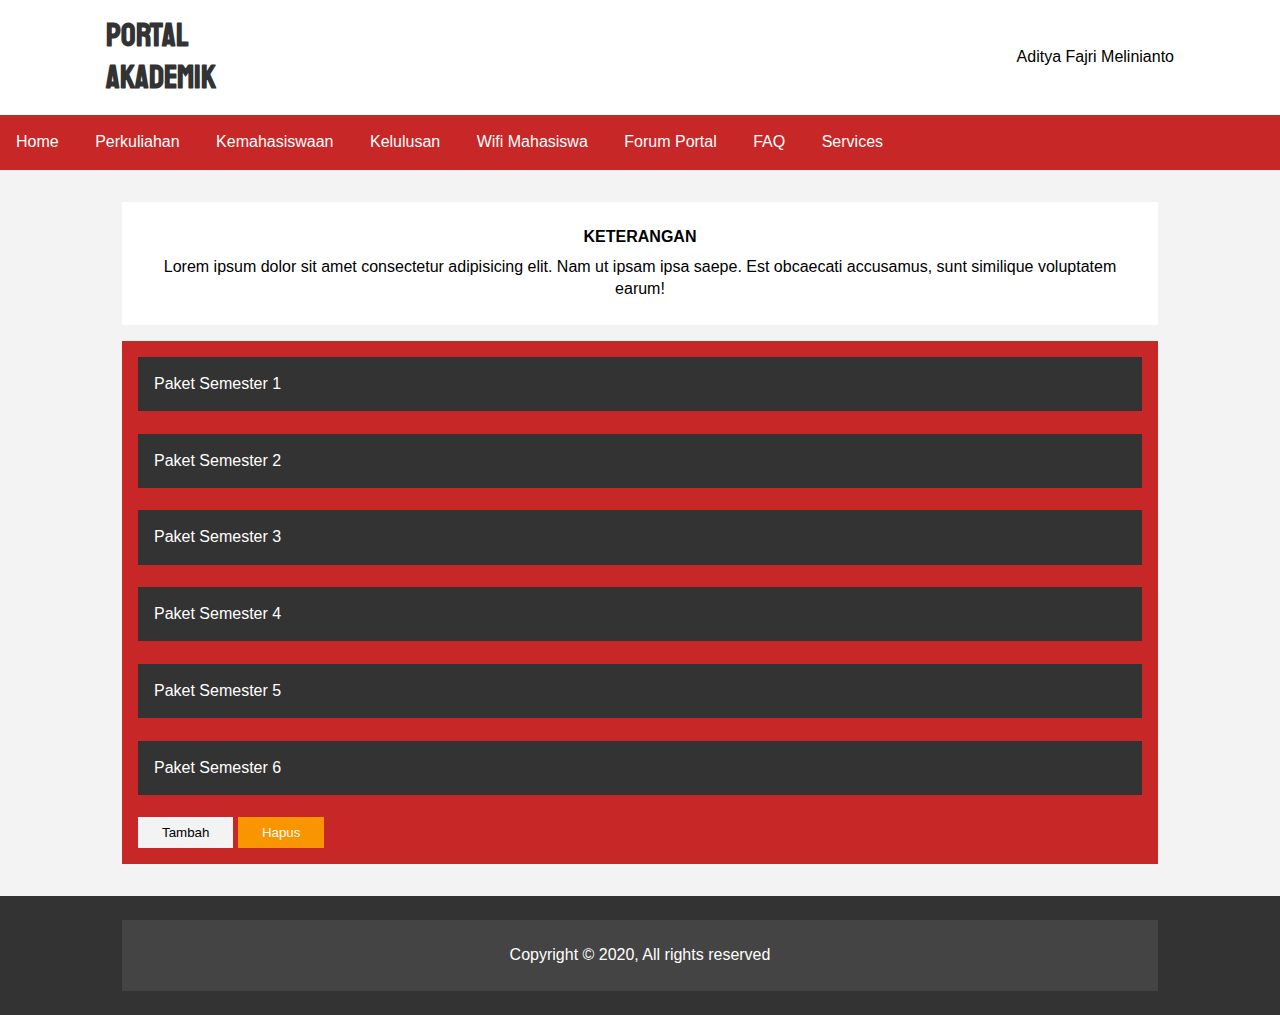
<file: tambah_krs.html>
<!DOCTYPE html>
<html lang="en">
  <head>
    <meta charset="UTF-8" />
    <meta name="viewport" content="width=device-width, initial-scale=1.0" />
    <link
      rel="stylesheet"
      href="https://use.fontawesome.com/releases/v5.6.1/css/all.css"
      integrity="sha384-gfdkjb5BdAXd+lj+gudLWI+BXq4IuLW5IT+brZEZsLFm++aCMlF1V92rMkPaX4PP"
      crossorigin="anonymous"
    />
    <link
      href="https://fonts.googleapis.com/css2?family=Staatliches&display=swap"
      rel="stylesheet"
    />
    <link rel="stylesheet" href="css/style.css" />
    <link
      rel="stylesheet"
      media="screen and (max-width: 768px)"
      href="css/mobile.css"
    />
    <link rel="shortcut icon" href="favicon.ico" type="image/x-icon" />
    <title>NewsGrid | Latest News</title>
  </head>

  <body>
    <nav id="main-nav">
      <div class="container">
        <a href="index.html">
          <h1 class="logo">Portal Akademik</h1>
        </a>
        <div class="social"></div>
        <ul>
          <i class="fa fa-user fa-1x" style="align-self: center"></i>
          &nbsp;&nbsp;
          <p>Aditya Fajri Melinianto</p>
        </ul>
        <a href="javascript:void(0);" class="icon" onclick="myFunction()">
          <i class="fa fa-bars fa-2x"></i>
        </a>
      </div>
    </nav>
    <style>
      #navbar {
        background: #c72727;
      }

      #navbar ul {
        margin: auto;
        list-style: none;
      }

      #navbar ul li {
        color: #fff;
        display: inline-block;
        padding: 1rem;
        position: relative;
      }

      #navbar ul li a {
        color: #fff;
        text-decoration: none;
      }

      #navbar ul li ul {
        display: none;
      }

      #navbar ul li:hover {
        cursor: pointer;
        background: #000;
        color: #fff;
      }

      #navbar ul li:hover a {
        color: #fff;
      }

      #navbar ul li:hover ul {
        display: block;
        position: absolute;
        left: 0;
        margin-top: 1rem;
        width: 200px;
      }

      #navbar ul li:hover ul li {
        background: #e7e7e7;
        display: block;
      }

      #navbar ul li:hover ul li:hover {
        background: #e0e0e0;
      }

      #navbar ul li:hover ul li a {
        color: #333;
      }

      #navbar ul li:hover ul li span {
        float: right;
        color: #fff;
        background: #000;
        padding: 0.2rem 0.5rem;
        font-size: 0.8rem;
        text-align: center;
        border-radius: 5px;
      }

      @media (max-width: 600px) {
        #navbar {
          display: none;
        }
      }
    </style>
    <nav id="navbar">
      <ul>
        <li><a href="#">Home</a></li>
        <li><a href="#">Perkuliahan</a></li>
        <li><a href="#">Kemahasiswaan</a></li>
        <li><a href="#">Kelulusan</a></li>
        <li><a href="#">Wifi Mahasiswa</a></li>
        <li><a href="#">Forum Portal</a></li>
        <li><a href="#">FAQ</a></li>
        <li>
          Services <i class="fas fa-angle-down"></i>
          <ul>
            <li><a href="#">Web Development</a></li>
            <li><a href="#">Website Design</a></li>
            <li><a href="#">Mobile Development</a></li>
            <li><a href="#">SEO</a></li>
          </ul>
        </li>
      </ul>
    </nav>

    <section id="mobile">
      <div id="mobile-nav">
        <a href="#">Home</a>
        <a href="#">Perkuliahan</a>
        <a href="#">Kemahasiswaan</a>
        <a href="#">Kelulusan</a>
        <a href="#">Wifi Mahasiswa</a>
        <a href="#">Forum Portal</a>
        <a href="#">FAQ</a>
      </div>
    </section>

    <!-- Showcase -->
    <!-- Home Article -->
    <section id="home-articles" class="py-2">
      <div class="container">
        <div class="articles-container">
          <article class="card">
            <div>
              <p style="text-align: center"><b>KETERANGAN</b></p>
              <p style="text-align: center">
                Lorem ipsum dolor sit amet consectetur adipisicing elit. Nam ut
                ipsam ipsa saepe. Est obcaecati accusamus, sunt similique
                voluptatem earum!
              </p>
            </div>
          </article>
          <article class="card bg-primary">
            <div class="card bg-dark">Paket Semester 1</div>
            <br />
            <div class="card bg-dark">Paket Semester 2</div>
            <br />
            <div class="card bg-dark">Paket Semester 3</div>
            <br />
            <div class="card bg-dark">Paket Semester 4</div>
            <br />
            <div class="card bg-dark">Paket Semester 5</div>
            <br />
            <div class="card bg-dark">Paket Semester 6</div>
            <br />
            <button type="submit" class="btn btn-light" style="color: #000000">
              Tambah
            </button>
            <button type="submit" class="btn btn-secondary">Hapus</button>
          </article>
        </div>
      </div>
    </section>

    <!-- Footer -->
    <footer id="main-footer" class="py-1">
      <div class="container footer-container">
        <div>
          <p>Copyright &copy; 2020, All rights reserved</p>
        </div>
      </div>
    </footer>

    <script>
      function myFunction() {
        var x = document.getElementById("mobile-nav");
        if (x.style.display === "block") {
          x.style.display = "none";
        } else {
          x.style.display = "block";
        }
      }
    </script>

    <script>
      var acc = document.getElementsByClassName("accordion");
      var i;

      for (i = 0; i < acc.length; i++) {
        acc[i].addEventListener("click", function () {
          this.classList.toggle("active");
          var panel = this.nextElementSibling;
          if (panel.style.display === "block") {
            panel.style.display = "none";
          } else {
            panel.style.display = "block";
          }
        });
      }
    </script>
  </body>
</html>
</file>
<file: css/style.css>
:root {
  --primary-color: #c72727;
  --secondary-color: #f99500;
  --light-color: #f3f3f3;
  --dark-color: #333;
  --max-width: 1100px;
}

.category {
  --sports-color: #f99500;
  --ent-color: #a66bbe;
  --tech-color: #009cff;
}

* {
  margin: 0;
  padding: 0;
  box-sizing: border-box;
}

body {
  font-family: "Lato", sans-serif;
  line-height: 1.4;
  background: var(--light-color);
}

a {
  color: #333;
  text-decoration: none;
}

p {
  margin: 0.5rem 0;
}

ul {
  list-style: none;
}

img {
  width: 100%;
}

h1,
h2,
h3,
h4,
h5,
h6 {
  font-family: "Staatliches", cursive;
  margin-bottom: 0.55rem;
  line-height: 1.3;
}

/* Utility */
.container {
  max-width: var(--max-width);
  margin: auto;
  padding: 0 2rem;
  overflow: hidden;
}

.btn {
  display: inline-block;
  border: none;
  background: var(--dark-color);
  color: #fff;
  padding: 0.5rem 1.5rem;
}

.l-heading {
  font-size: 3rem;
}

.btn-light {
  background: var(--light-color);
}
.btn-primary {
  background: var(--primary-color);
}
.btn-secondary {
  background: var(--secondary-color);
}

.btn:hover {
  opacity: 0.9;
}

.btn-block {
  display: block;
  width: 100%;
  text-align: center;
}

.category {
  display: inline-block;
  color: #fff;
  font-size: 0.55rem;
  text-transform: uppercase;
  padding: 0.4rem 0.6rem;
  border-radius: 15px;
  margin-bottom: 0.5rem;
}

.category-sports {
  background: var(--sports-color);
}

.category-ent {
  background: var(--ent-color);
}

.category-tech {
  background: var(--tech-color);
}

.card {
  background: #fff;
  padding: 1rem;
}

.bg-dark {
  background: var(--dark-color);
  color: #fff;
}

.bg-primary {
  background: var(--primary-color);
  color: #fff;
}

.bg-secondary {
  background: var(--secondary-color);
  color: #fff;
}

.justify {
  text-align: justify;
}

.bg-dark h1,
.bg-dark h2,
.bg-dark h3,
.bg-dark a,
.bg-primary h1,
.bg-primary h2,
.bg-primary h3,
.bg-primary a,
.bg-secondary h1,
.bg-secondary h2,
.bg-secondary h3,
.bg-secondary a {
  color: #fff;
}

.py-1 {
  padding: 1.5rem 0;
}
.py-2 {
  padding: 2rem 0;
}
.py-3 {
  padding: 3rem 0;
}
.p-1 {
  padding: 1.5rem;
}
.p-2 {
  padding: 2rem;
}
.p-3 {
  padding: 3rem;
}

.list li {
  padding: 0.5rem 0;
  width: 90%;
  border-bottom: 1px dotted #555;
}

.list li a:hover {
  color: var(--primary-color) !important;
}

/* Inner page grid container */

.page-container {
  display: grid;
  grid-template-columns: 5fr 2fr;
  margin: 2rem 0;
  grid-gap: 1rem;
}

.page-container > *:first-child {
  grid-row: 1 / span 6;
}

/* Navigation */
#main-nav {
  background: #fff;
  position: sticky;
  top: 0;
  z-index: 3;
}

#main-nav .icon {
  display: none;
}

#main-nav .logo {
  margin-bottom: 0;
}

#main-nav .container {
  display: grid;
  grid-template-columns: 6fr 3fr 2fr;
  padding: 1rem;
  align-items: center;
}

#main-nav .logo {
  width: 180px;
}

#main-nav ul {
  justify-self: end;
  display: flex;
}

#main-nav ul li a {
  padding: 0.75rem;
  font-weight: bold;
}

#main-nav ul li a.current {
  background: var(--primary-color);
  color: #fff;
}

#main-nav ul li a:hover {
  background: var(--light-color);
  color: var(--dark-color);
}

#main-nav .social {
  justify-self: center;
}

/* Mobil Navigation disappear */
#mobile-nav {
  display: none;
}

/* Showcase */
#showcase {
  color: #fff;
  background: #333;
  padding: 2rem;
  position: relative;
}

#showcase::before {
  content: "";
  background: url("https://uad.ac.id/wp-content/uploads/images/Kampus-4-Depan_resize.jpg")
    no-repeat center center/cover;
  position: absolute;
  top: 0;
  left: 0;
  width: 100%;
  height: 100%;
  opacity: 0.4;
}

#showcase .showcase-container {
  display: grid;
  grid-template-columns: 1fr 1fr;
  justify-content: center;
  align-items: center;
  height: 50vh;
}

#showcase .showcase-content {
  z-index: 1;
}

#showcase .showcase-content p {
  margin-bottom: 1rem;
}

/* Home Article */
#home-articles .articles-container {
  display: grid;
  grid-template-columns: repeat(1, 1fr);
  grid-gap: 1rem;
}

// #home-articles .articles-container > *:first-child,
// #home-articles .articles-container > *:last-child {
//   display: grid;
//   grid-template-columns: repeat(2, 1fr);
//   grid-gap: 1rem;
//   align-items: center;
//   grid-column: 1 / span 2;
// }

// #home-articles .articles-container > *:last-child {
//   grid-column: 2 / span 2;
// }

#article .meta {
  display: flex;
  align-items: center;
  justify-content: space-between;
  background: #eee;
  padding: 0.5rem;
  /* align-items: center; */
}

#article .meta .category {
  margin-top: 0.4rem;
}

/* Footer */
#main-footer {
  background: var(--dark-color);
  color: #fff;
}

#main-footer img {
  width: 150px;
}

#main-footer a {
  color: #fff;
}

#main-footer .footer-container {
  display: grid;
  grid-template-columns: repeat(4, 1fr);
  grid-gap: 1.5rem;
}

#main-footer .footer-container div:last-child {
  grid-column: 1 / span 4;
  text-align: center;
  background: #444;
  padding: 1rem;
  /* font-size: 0.75rem; */
}

#main-footer .footer-container input[type="email"] {
  width: 90%;
  padding: 0.5rem;
  margin-bottom: 0.5rem;
}

#main-footer .footer-container input[type="submit"] {
  width: 90%;
}

input[type="email"] {
  width: 90%;
  padding: 0.5rem;
  margin-bottom: 0.5rem;
}

input[type="submit"] {
  width: 90%;
}
</file>
<file: css/mobile.css>
/* Mobile Navigation */
#mobile-nav {
  display: none;
  position: fixed;
  z-index: 4;
  width: 100vw;
}

#mobile-nav a {
  z-index: 4;
  display: block;
  padding: 1rem;
  background: var(--primary-color);
  color: #fff;
}

#mobile-nav a:hover {
  background-color: #b12727;
}

#main-nav .icon {
  display: flex;
  flex-direction: column;
  justify-content: center;
  padding: 1rem;
  position: absolute;
  top: 0;
  right: 0;
  height: 100%;
  background: #fff;
  color: var(--dark-color);
}

#main-nav .social,
#main-nav ul {
  display: none;
}

/* Home article */
#home-articles .articles-container > *:first-child,
#home-articles .articles-container > *:last-child {
  grid-template-columns: 1fr;
  grid-column: 1;
}

#home-articles .articles-container {
  grid-template-columns: repeat(2, 1fr);
}

@media (max-width: 600px) {
  /* *Reset footer span */
  #main-footer .footer-container div:last-child {
    grid-column: 1;
  }

  /* Showcase & Footer */
  #showcase .showcase-container,
  #home-articles .articles-container,
  #main-footer .footer-container {
    grid-template-columns: 1fr;
  }

  #main-footer .footer-container > *:first-child,
  #main-footer .footer-container > *:nth-child(2) {
    border-bottom: 1px dotted #555;
    padding-bottom: 1rem;
  }

  /* Page container */
  .page-container {
    text-align: left;
    grid-template-columns: 1fr;
  }

  .page-container > *:first-child {
    grid-row: 1;
  }

  .l-heading {
    font-size: 2rem;
  }
}

@media (max-height: 568px) {
  p {
    font-size: 0.8rem;
  }

  .showcase-content {
    font-size: 0.7rem;
  }
}
</file>
